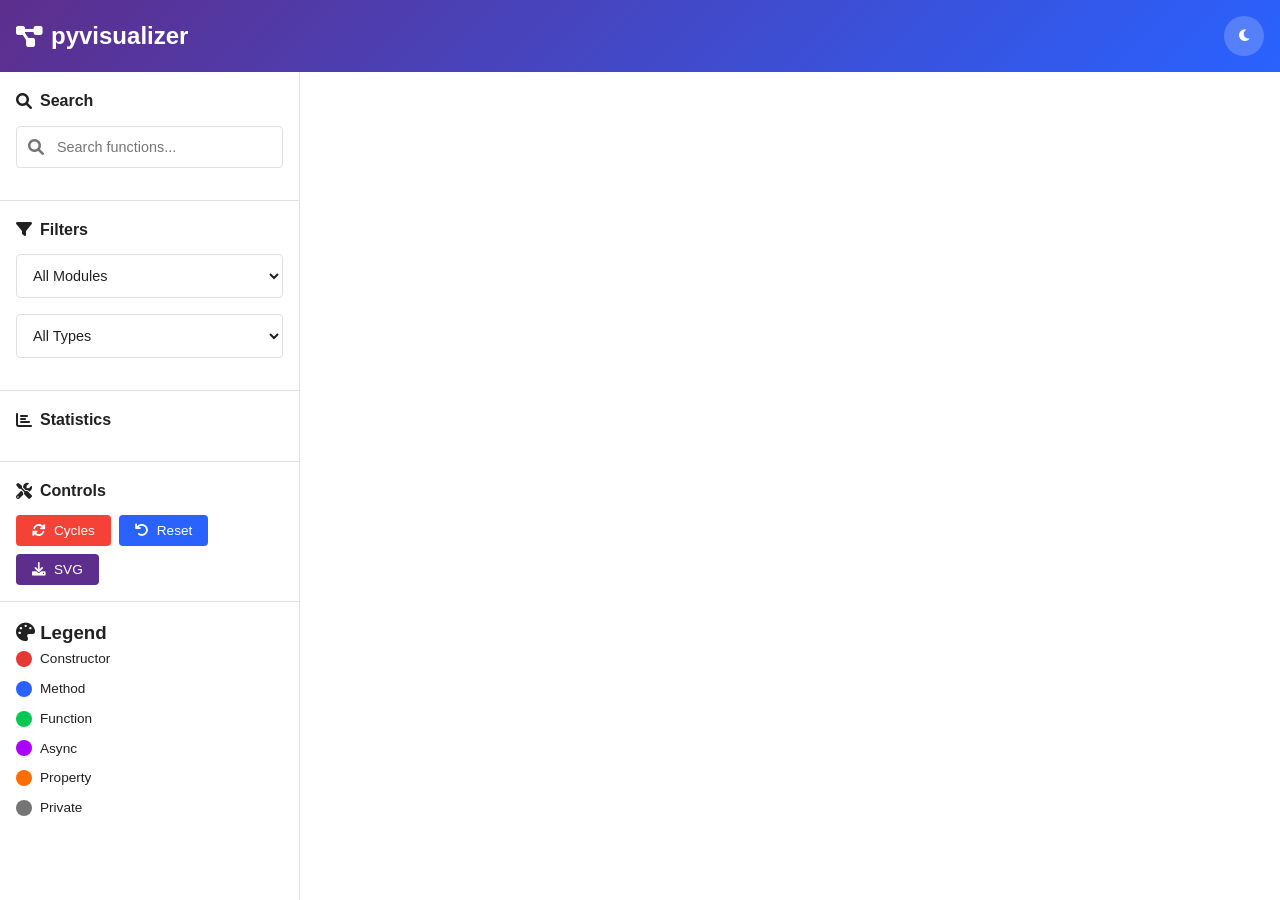
<file: docs/demo.html>
<!DOCTYPE html>
<html lang="en">
<head>
    <meta charset="UTF-8">
    <meta name="viewport" content="width=device-width, initial-scale=1.0">
    <title>pyvisualizer - Code Visualization</title>
    <script src="https://d3js.org/d3.v7.min.js"></script>
    <link rel="stylesheet" href="https://cdnjs.cloudflare.com/ajax/libs/font-awesome/6.0.0/css/all.min.css">
    <style>
        :root {
            --primary-color: #5D2E8C;
            --secondary-color: #2962FF;
            --accent-color: #00C853;
            --danger-color: #F44336;
            --warning-color: #FF9800;
            --text-color: #212121;
            --text-secondary: #757575;
            --background-color: #f8f9fa;
            --card-bg-color: #ffffff;
            --border-color: #e0e0e0;
            --shadow-color: rgba(0,0,0,0.1);
            --node-constructor: #E53935;
            --node-method: #2962FF;
            --node-function: #00C853;
            --node-property: #FF6D00;
            --node-async: #AA00FF;
            --node-private: #757575;
            --link-normal: #616161;
            --link-cycle: #F44336;
        }
        body.dark-mode {
            --primary-color: #9C64FE;
            --secondary-color: #448AFF;
            --accent-color: #4CD964;
            --text-color: #EEEEEE;
            --text-secondary: #BDBDBD;
            --background-color: #121212;
            --card-bg-color: #1E1E1E;
            --border-color: #333333;
            --shadow-color: rgba(0,0,0,0.5);
        }
        * { box-sizing: border-box; margin: 0; padding: 0; }
        body {
            font-family: 'Segoe UI', Tahoma, Geneva, Verdana, sans-serif;
            line-height: 1.6;
            color: var(--text-color);
            background-color: var(--background-color);
            display: flex;
            flex-direction: column;
            min-height: 100vh;
            transition: background-color 0.3s ease;
        }
        header {
            background: linear-gradient(135deg, var(--primary-color), var(--secondary-color));
            color: white;
            padding: 1rem;
            display: flex;
            justify-content: space-between;
            align-items: center;
            box-shadow: 0 2px 5px var(--shadow-color);
        }
        .project-title {
            display: flex;
            align-items: center;
            font-size: 1.5rem;
            font-weight: 600;
        }
        .project-title i { margin-right: 0.5rem; }
        .header-controls { display: flex; gap: 0.75rem; }
        .theme-toggle {
            background: rgba(255, 255, 255, 0.2);
            border: none;
            border-radius: 50%;
            width: 2.5rem;
            height: 2.5rem;
            display: flex;
            align-items: center;
            justify-content: center;
            color: white;
            cursor: pointer;
            transition: background-color 0.3s;
        }
        .theme-toggle:hover { background: rgba(255, 255, 255, 0.3); }
        .layout-container { display: flex; flex: 1; overflow: hidden; }
        .sidebar {
            width: 300px;
            background-color: var(--card-bg-color);
            border-right: 1px solid var(--border-color);
            display: flex;
            flex-direction: column;
            overflow-y: auto;
            transition: transform 0.3s ease;
        }
        .controls-section {
            padding: 1rem;
            border-bottom: 1px solid var(--border-color);
        }
        .controls-section h3 {
            font-size: 1rem;
            margin-bottom: 0.75rem;
            color: var(--text-color);
            display: flex;
            align-items: center;
        }
        .controls-section h3 i { margin-right: 0.5rem; }
        .search-box { position: relative; margin-bottom: 1rem; }
        .search-box input {
            width: 100%;
            padding: 0.75rem 1rem 0.75rem 2.5rem;
            border: 1px solid var(--border-color);
            border-radius: 4px;
            font-size: 0.9rem;
            color: var(--text-color);
            background-color: var(--card-bg-color);
        }
        .search-box i {
            position: absolute;
            left: 0.75rem;
            top: 50%;
            transform: translateY(-50%);
            color: var(--text-secondary);
        }
        select {
            width: 100%;
            padding: 0.75rem;
            border: 1px solid var(--border-color);
            border-radius: 4px;
            font-size: 0.9rem;
            color: var(--text-color);
            background-color: var(--card-bg-color);
            margin-bottom: 1rem;
        }
        .btn-group { display: flex; gap: 0.5rem; flex-wrap: wrap; }
        .btn {
            padding: 0.5rem 1rem;
            border: none;
            border-radius: 4px;
            font-size: 0.85rem;
            cursor: pointer;
            display: flex;
            align-items: center;
            gap: 0.5rem;
            transition: all 0.2s;
        }
        .btn-primary { background-color: var(--primary-color); color: white; }
        .btn-secondary { background-color: var(--secondary-color); color: white; }
        .btn-danger { background-color: var(--danger-color); color: white; }
        .btn:hover { opacity: 0.9; transform: translateY(-1px); }
        .graph-container {
            flex: 1;
            position: relative;
            overflow: hidden;
            background-color: var(--card-bg-color);
        }
        #graph-svg { width: 100%; height: 100%; }
        .node { cursor: pointer; }
        .node circle { stroke-width: 2px; stroke: white; }
        .node text { font-size: 10px; pointer-events: none; }
        .link { fill: none; stroke-opacity: 0.6; }
        .link.cycle { stroke: var(--link-cycle); stroke-dasharray: 5, 5; }
        .node.highlighted circle { stroke: #FFD700; stroke-width: 4px; }
        .node.faded { opacity: 0.2; }
        .link.faded { opacity: 0.1; }
        .stats-grid {
            display: grid;
            grid-template-columns: repeat(2, 1fr);
            gap: 0.5rem;
        }
        .stat-item {
            background-color: var(--background-color);
            padding: 0.75rem;
            border-radius: 4px;
            text-align: center;
        }
        .stat-value { font-size: 1.5rem; font-weight: bold; color: var(--primary-color); }
        .stat-label { font-size: 0.75rem; color: var(--text-secondary); }
        .legend { padding: 1rem; }
        .legend-item {
            display: flex;
            align-items: center;
            margin-bottom: 0.5rem;
            font-size: 0.85rem;
        }
        .legend-color {
            width: 16px;
            height: 16px;
            border-radius: 50%;
            margin-right: 0.5rem;
        }
        .tooltip {
            position: absolute;
            background-color: var(--card-bg-color);
            border: 1px solid var(--border-color);
            border-radius: 4px;
            padding: 0.75rem;
            font-size: 0.85rem;
            box-shadow: 0 2px 10px var(--shadow-color);
            pointer-events: none;
            z-index: 1000;
            max-width: 300px;
        }
        .tooltip h4 { margin-bottom: 0.5rem; color: var(--primary-color); }
        .tooltip p { margin: 0.25rem 0; color: var(--text-secondary); }
    </style>
    <link rel="icon" type="image/svg+xml" href="favicon.svg">
    <link rel="apple-touch-icon" href="images/og-image.png">
    <!-- Open Graph / Twitter -->
    <meta property="og:type" content="article">
    <meta property="og:site_name" content="py-code-visualizer">
    <meta property="og:url" content="https://haider1998.github.io/pyvisualizer/demo.html">
    <meta property="og:title" content="pyvisualizer - Code Visualization">
    <meta property="og:description" content="">
    <meta property="og:image" content="https://haider1998.github.io/pyvisualizer/images/og-image.png">
    <meta property="og:image:width" content="1200">
    <meta property="og:image:height" content="630">
    <meta property="og:image:alt" content="py-code-visualizer — 97% fewer tokens, zero guessed edges.">
    <meta name="twitter:card" content="summary_large_image">
    <meta name="twitter:title" content="pyvisualizer - Code Visualization">
    <meta name="twitter:description" content="">
    <meta name="twitter:image" content="https://haider1998.github.io/pyvisualizer/images/og-image.png">
</head>
<body>
    <header>
        <div class="project-title">
            <i class="fas fa-project-diagram"></i>
            <span>pyvisualizer</span>
        </div>
        <div class="header-controls">
            <button class="theme-toggle" id="themeToggle" title="Toggle theme">
                <i class="fas fa-moon"></i>
            </button>
        </div>
    </header>
    <div class="layout-container">
        <aside class="sidebar">
            <div class="controls-section">
                <h3><i class="fas fa-search"></i> Search</h3>
                <div class="search-box">
                    <i class="fas fa-search"></i>
                    <input type="text" id="searchInput" placeholder="Search functions...">
                </div>
            </div>
            <div class="controls-section">
                <h3><i class="fas fa-filter"></i> Filters</h3>
                <select id="moduleFilter">
                    <option value="">All Modules</option>
                </select>
                <select id="typeFilter">
                    <option value="">All Types</option>
                    <option value="constructor">Constructors</option>
                    <option value="method">Methods</option>
                    <option value="function">Functions</option>
                    <option value="async">Async</option>
                    <option value="property">Properties</option>
                    <option value="private">Private</option>
                </select>
            </div>
            <div class="controls-section">
                <h3><i class="fas fa-chart-bar"></i> Statistics</h3>
                <div class="stats-grid" id="statsGrid"></div>
            </div>
            <div class="controls-section">
                <h3><i class="fas fa-tools"></i> Controls</h3>
                <div class="btn-group">
                    <button class="btn btn-danger" id="highlightCycles">
                        <i class="fas fa-sync-alt"></i> Cycles
                    </button>
                    <button class="btn btn-secondary" id="resetFilters">
                        <i class="fas fa-undo"></i> Reset
                    </button>
                    <button class="btn btn-primary" id="exportSvg">
                        <i class="fas fa-download"></i> SVG
                    </button>
                </div>
            </div>
            <div class="legend">
                <h3><i class="fas fa-palette"></i> Legend</h3>
                <div class="legend-item">
                    <span class="legend-color" style="background-color: var(--node-constructor);"></span>
                    Constructor
                </div>
                <div class="legend-item">
                    <span class="legend-color" style="background-color: var(--node-method);"></span>
                    Method
                </div>
                <div class="legend-item">
                    <span class="legend-color" style="background-color: var(--node-function);"></span>
                    Function
                </div>
                <div class="legend-item">
                    <span class="legend-color" style="background-color: var(--node-async);"></span>
                    Async
                </div>
                <div class="legend-item">
                    <span class="legend-color" style="background-color: var(--node-property);"></span>
                    Property
                </div>
                <div class="legend-item">
                    <span class="legend-color" style="background-color: var(--node-private);"></span>
                    Private
                </div>
            </div>
        </aside>
        <div class="graph-container" id="graphContainer">
            <svg id="graph-svg"></svg>
        </div>
    </div>
    <div class="tooltip" id="tooltip" style="display: none;"></div>
    
    <script>
        const graphData = {"nodes": [{"id": "core.graph.FunctionCallVisitor.__init__", "name": "__init__", "module": "core.graph", "class": "core.graph.FunctionCallVisitor", "type": "constructor", "is_async": false, "lineno": 22, "path": "/Users/smhrizvi/AntiGravityProjects/pyvisualizer/pyvisualizer/core/graph.py"}, {"id": "core.graph.FunctionCallVisitor.visit_ClassDef", "name": "visit_ClassDef", "module": "core.graph", "class": "core.graph.FunctionCallVisitor", "type": "method", "is_async": false, "lineno": 48, "path": "/Users/smhrizvi/AntiGravityProjects/pyvisualizer/pyvisualizer/core/graph.py"}, {"id": "core.graph.FunctionCallVisitor.visit_FunctionDef", "name": "visit_FunctionDef", "module": "core.graph", "class": "core.graph.FunctionCallVisitor", "type": "method", "is_async": false, "lineno": 70, "path": "/Users/smhrizvi/AntiGravityProjects/pyvisualizer/pyvisualizer/core/graph.py"}, {"id": "core.graph.FunctionCallVisitor.visit_AsyncFunctionDef", "name": "visit_AsyncFunctionDef", "module": "core.graph", "class": "core.graph.FunctionCallVisitor", "type": "method", "is_async": false, "lineno": 74, "path": "/Users/smhrizvi/AntiGravityProjects/pyvisualizer/pyvisualizer/core/graph.py"}, {"id": "core.graph.FunctionCallVisitor._visit_function_common", "name": "_visit_function_common", "module": "core.graph", "class": "core.graph.FunctionCallVisitor", "type": "private", "is_async": false, "lineno": 78, "path": "/Users/smhrizvi/AntiGravityProjects/pyvisualizer/pyvisualizer/core/graph.py"}, {"id": "core.graph.FunctionCallVisitor.visit_Assign", "name": "visit_Assign", "module": "core.graph", "class": "core.graph.FunctionCallVisitor", "type": "method", "is_async": false, "lineno": 101, "path": "/Users/smhrizvi/AntiGravityProjects/pyvisualizer/pyvisualizer/core/graph.py"}, {"id": "core.graph.FunctionCallVisitor.visit_AnnAssign", "name": "visit_AnnAssign", "module": "core.graph", "class": "core.graph.FunctionCallVisitor", "type": "method", "is_async": false, "lineno": 134, "path": "/Users/smhrizvi/AntiGravityProjects/pyvisualizer/pyvisualizer/core/graph.py"}, {"id": "core.graph.FunctionCallVisitor.visit_With", "name": "visit_With", "module": "core.graph", "class": "core.graph.FunctionCallVisitor", "type": "method", "is_async": false, "lineno": 153, "path": "/Users/smhrizvi/AntiGravityProjects/pyvisualizer/pyvisualizer/core/graph.py"}, {"id": "core.graph.FunctionCallVisitor.visit_Call", "name": "visit_Call", "module": "core.graph", "class": "core.graph.FunctionCallVisitor", "type": "method", "is_async": false, "lineno": 170, "path": "/Users/smhrizvi/AntiGravityProjects/pyvisualizer/pyvisualizer/core/graph.py"}, {"id": "core.graph.FunctionCallVisitor._resolve_call", "name": "_resolve_call", "module": "core.graph", "class": "core.graph.FunctionCallVisitor", "type": "private", "is_async": false, "lineno": 190, "path": "/Users/smhrizvi/AntiGravityProjects/pyvisualizer/pyvisualizer/core/graph.py"}, {"id": "core.graph.FunctionCallVisitor._resolve_class_name", "name": "_resolve_class_name", "module": "core.graph", "class": "core.graph.FunctionCallVisitor", "type": "private", "is_async": false, "lineno": 341, "path": "/Users/smhrizvi/AntiGravityProjects/pyvisualizer/pyvisualizer/core/graph.py"}, {"id": "core.graph.FunctionCallVisitor._extract_call_target", "name": "_extract_call_target", "module": "core.graph", "class": "core.graph.FunctionCallVisitor", "type": "private", "is_async": false, "lineno": 378, "path": "/Users/smhrizvi/AntiGravityProjects/pyvisualizer/pyvisualizer/core/graph.py"}, {"id": "core.graph.FunctionCallVisitor._extract_attribute_chain", "name": "_extract_attribute_chain", "module": "core.graph", "class": "core.graph.FunctionCallVisitor", "type": "private", "is_async": false, "lineno": 403, "path": "/Users/smhrizvi/AntiGravityProjects/pyvisualizer/pyvisualizer/core/graph.py"}, {"id": "core.graph.FunctionCallVisitor._process_annotation", "name": "_process_annotation", "module": "core.graph", "class": "core.graph.FunctionCallVisitor", "type": "private", "is_async": false, "lineno": 420, "path": "/Users/smhrizvi/AntiGravityProjects/pyvisualizer/pyvisualizer/core/graph.py"}, {"id": "core.graph.FunctionCallVisitor.record_call", "name": "record_call", "module": "core.graph", "class": "core.graph.FunctionCallVisitor", "type": "method", "is_async": false, "lineno": 439, "path": "/Users/smhrizvi/AntiGravityProjects/pyvisualizer/pyvisualizer/core/graph.py"}, {"id": "core.graph.build_call_graph", "name": "build_call_graph", "module": "core.graph", "class": null, "type": "function", "is_async": false, "lineno": 448, "path": "/Users/smhrizvi/AntiGravityProjects/pyvisualizer/pyvisualizer/core/graph.py"}, {"id": "core.graph.__init__", "name": "__init__", "module": "core.graph", "class": null, "type": "constructor", "is_async": false, "lineno": 22, "path": "/Users/smhrizvi/AntiGravityProjects/pyvisualizer/pyvisualizer/core/graph.py"}, {"id": "core.graph.visit_ClassDef", "name": "visit_ClassDef", "module": "core.graph", "class": null, "type": "function", "is_async": false, "lineno": 48, "path": "/Users/smhrizvi/AntiGravityProjects/pyvisualizer/pyvisualizer/core/graph.py"}, {"id": "core.graph.visit_FunctionDef", "name": "visit_FunctionDef", "module": "core.graph", "class": null, "type": "function", "is_async": false, "lineno": 70, "path": "/Users/smhrizvi/AntiGravityProjects/pyvisualizer/pyvisualizer/core/graph.py"}, {"id": "core.graph.visit_AsyncFunctionDef", "name": "visit_AsyncFunctionDef", "module": "core.graph", "class": null, "type": "function", "is_async": false, "lineno": 74, "path": "/Users/smhrizvi/AntiGravityProjects/pyvisualizer/pyvisualizer/core/graph.py"}, {"id": "core.graph._visit_function_common", "name": "_visit_function_common", "module": "core.graph", "class": null, "type": "private", "is_async": false, "lineno": 78, "path": "/Users/smhrizvi/AntiGravityProjects/pyvisualizer/pyvisualizer/core/graph.py"}, {"id": "core.graph.visit_Assign", "name": "visit_Assign", "module": "core.graph", "class": null, "type": "function", "is_async": false, "lineno": 101, "path": "/Users/smhrizvi/AntiGravityProjects/pyvisualizer/pyvisualizer/core/graph.py"}, {"id": "core.graph.visit_AnnAssign", "name": "visit_AnnAssign", "module": "core.graph", "class": null, "type": "function", "is_async": false, "lineno": 134, "path": "/Users/smhrizvi/AntiGravityProjects/pyvisualizer/pyvisualizer/core/graph.py"}, {"id": "core.graph.visit_With", "name": "visit_With", "module": "core.graph", "class": null, "type": "function", "is_async": false, "lineno": 153, "path": "/Users/smhrizvi/AntiGravityProjects/pyvisualizer/pyvisualizer/core/graph.py"}, {"id": "core.graph.visit_Call", "name": "visit_Call", "module": "core.graph", "class": null, "type": "function", "is_async": false, "lineno": 170, "path": "/Users/smhrizvi/AntiGravityProjects/pyvisualizer/pyvisualizer/core/graph.py"}, {"id": "core.graph._resolve_call", "name": "_resolve_call", "module": "core.graph", "class": null, "type": "private", "is_async": false, "lineno": 190, "path": "/Users/smhrizvi/AntiGravityProjects/pyvisualizer/pyvisualizer/core/graph.py"}, {"id": "core.graph._resolve_class_name", "name": "_resolve_class_name", "module": "core.graph", "class": null, "type": "private", "is_async": false, "lineno": 341, "path": "/Users/smhrizvi/AntiGravityProjects/pyvisualizer/pyvisualizer/core/graph.py"}, {"id": "core.graph._extract_call_target", "name": "_extract_call_target", "module": "core.graph", "class": null, "type": "private", "is_async": false, "lineno": 378, "path": "/Users/smhrizvi/AntiGravityProjects/pyvisualizer/pyvisualizer/core/graph.py"}, {"id": "core.graph._extract_attribute_chain", "name": "_extract_attribute_chain", "module": "core.graph", "class": null, "type": "private", "is_async": false, "lineno": 403, "path": "/Users/smhrizvi/AntiGravityProjects/pyvisualizer/pyvisualizer/core/graph.py"}, {"id": "core.graph._process_annotation", "name": "_process_annotation", "module": "core.graph", "class": null, "type": "private", "is_async": false, "lineno": 420, "path": "/Users/smhrizvi/AntiGravityProjects/pyvisualizer/pyvisualizer/core/graph.py"}, {"id": "core.graph.record_call", "name": "record_call", "module": "core.graph", "class": null, "type": "function", "is_async": false, "lineno": 439, "path": "/Users/smhrizvi/AntiGravityProjects/pyvisualizer/pyvisualizer/core/graph.py"}, {"id": "cli.main", "name": "main", "module": "cli", "class": null, "type": "function", "is_async": false, "lineno": 22, "path": "/Users/smhrizvi/AntiGravityProjects/pyvisualizer/pyvisualizer/cli.py"}, {"id": "core.analyzer.ImportCollector.__init__", "name": "__init__", "module": "core.analyzer", "class": "core.analyzer.ImportCollector", "type": "constructor", "is_async": false, "lineno": 26, "path": "/Users/smhrizvi/AntiGravityProjects/pyvisualizer/pyvisualizer/core/analyzer.py"}, {"id": "core.analyzer.ImportCollector.visit_Import", "name": "visit_Import", "module": "core.analyzer", "class": "core.analyzer.ImportCollector", "type": "method", "is_async": false, "lineno": 39, "path": "/Users/smhrizvi/AntiGravityProjects/pyvisualizer/pyvisualizer/core/analyzer.py"}, {"id": "core.analyzer.ImportCollector.visit_ImportFrom", "name": "visit_ImportFrom", "module": "core.analyzer", "class": "core.analyzer.ImportCollector", "type": "method", "is_async": false, "lineno": 61, "path": "/Users/smhrizvi/AntiGravityProjects/pyvisualizer/pyvisualizer/core/analyzer.py"}, {"id": "core.analyzer.ImportCollector._resolve_relative_import", "name": "_resolve_relative_import", "module": "core.analyzer", "class": "core.analyzer.ImportCollector", "type": "private", "is_async": false, "lineno": 92, "path": "/Users/smhrizvi/AntiGravityProjects/pyvisualizer/pyvisualizer/core/analyzer.py"}, {"id": "core.analyzer.ModuleAnalyzer.__init__", "name": "__init__", "module": "core.analyzer", "class": "core.analyzer.ModuleAnalyzer", "type": "constructor", "is_async": false, "lineno": 119, "path": "/Users/smhrizvi/AntiGravityProjects/pyvisualizer/pyvisualizer/core/analyzer.py"}, {"id": "core.analyzer.ModuleAnalyzer._collect_definitions", "name": "_collect_definitions", "module": "core.analyzer", "class": "core.analyzer.ModuleAnalyzer", "type": "private", "is_async": false, "lineno": 143, "path": "/Users/smhrizvi/AntiGravityProjects/pyvisualizer/pyvisualizer/core/analyzer.py"}, {"id": "core.analyzer.ModuleAnalyzer._extract_attribute_chain", "name": "_extract_attribute_chain", "module": "core.analyzer", "class": "core.analyzer.ModuleAnalyzer", "type": "private", "is_async": false, "lineno": 243, "path": "/Users/smhrizvi/AntiGravityProjects/pyvisualizer/pyvisualizer/core/analyzer.py"}, {"id": "core.analyzer.ModuleAnalyzer._process_decorator", "name": "_process_decorator", "module": "core.analyzer", "class": "core.analyzer.ModuleAnalyzer", "type": "private", "is_async": false, "lineno": 260, "path": "/Users/smhrizvi/AntiGravityProjects/pyvisualizer/pyvisualizer/core/analyzer.py"}, {"id": "core.analyzer.ModuleAnalyzer._extract_call_args", "name": "_extract_call_args", "module": "core.analyzer", "class": "core.analyzer.ModuleAnalyzer", "type": "private", "is_async": false, "lineno": 281, "path": "/Users/smhrizvi/AntiGravityProjects/pyvisualizer/pyvisualizer/core/analyzer.py"}, {"id": "core.analyzer.ModuleAnalyzer._extract_arg_value", "name": "_extract_arg_value", "module": "core.analyzer", "class": "core.analyzer.ModuleAnalyzer", "type": "private", "is_async": false, "lineno": 299, "path": "/Users/smhrizvi/AntiGravityProjects/pyvisualizer/pyvisualizer/core/analyzer.py"}, {"id": "core.analyzer.ModuleAnalyzer._process_annotation", "name": "_process_annotation", "module": "core.analyzer", "class": "core.analyzer.ModuleAnalyzer", "type": "private", "is_async": false, "lineno": 311, "path": "/Users/smhrizvi/AntiGravityProjects/pyvisualizer/pyvisualizer/core/analyzer.py"}, {"id": "core.analyzer.__init__", "name": "__init__", "module": "core.analyzer", "class": null, "type": "constructor", "is_async": false, "lineno": 119, "path": "/Users/smhrizvi/AntiGravityProjects/pyvisualizer/pyvisualizer/core/analyzer.py"}, {"id": "core.analyzer.visit_Import", "name": "visit_Import", "module": "core.analyzer", "class": null, "type": "function", "is_async": false, "lineno": 39, "path": "/Users/smhrizvi/AntiGravityProjects/pyvisualizer/pyvisualizer/core/analyzer.py"}, {"id": "core.analyzer.visit_ImportFrom", "name": "visit_ImportFrom", "module": "core.analyzer", "class": null, "type": "function", "is_async": false, "lineno": 61, "path": "/Users/smhrizvi/AntiGravityProjects/pyvisualizer/pyvisualizer/core/analyzer.py"}, {"id": "core.analyzer._resolve_relative_import", "name": "_resolve_relative_import", "module": "core.analyzer", "class": null, "type": "private", "is_async": false, "lineno": 92, "path": "/Users/smhrizvi/AntiGravityProjects/pyvisualizer/pyvisualizer/core/analyzer.py"}, {"id": "core.analyzer._collect_definitions", "name": "_collect_definitions", "module": "core.analyzer", "class": null, "type": "private", "is_async": false, "lineno": 143, "path": "/Users/smhrizvi/AntiGravityProjects/pyvisualizer/pyvisualizer/core/analyzer.py"}, {"id": "core.analyzer._extract_attribute_chain", "name": "_extract_attribute_chain", "module": "core.analyzer", "class": null, "type": "private", "is_async": false, "lineno": 243, "path": "/Users/smhrizvi/AntiGravityProjects/pyvisualizer/pyvisualizer/core/analyzer.py"}, {"id": "core.analyzer._process_decorator", "name": "_process_decorator", "module": "core.analyzer", "class": null, "type": "private", "is_async": false, "lineno": 260, "path": "/Users/smhrizvi/AntiGravityProjects/pyvisualizer/pyvisualizer/core/analyzer.py"}, {"id": "core.analyzer._extract_call_args", "name": "_extract_call_args", "module": "core.analyzer", "class": null, "type": "private", "is_async": false, "lineno": 281, "path": "/Users/smhrizvi/AntiGravityProjects/pyvisualizer/pyvisualizer/core/analyzer.py"}, {"id": "core.analyzer._extract_arg_value", "name": "_extract_arg_value", "module": "core.analyzer", "class": null, "type": "private", "is_async": false, "lineno": 299, "path": "/Users/smhrizvi/AntiGravityProjects/pyvisualizer/pyvisualizer/core/analyzer.py"}, {"id": "core.analyzer._process_annotation", "name": "_process_annotation", "module": "core.analyzer", "class": null, "type": "private", "is_async": false, "lineno": 311, "path": "/Users/smhrizvi/AntiGravityProjects/pyvisualizer/pyvisualizer/core/analyzer.py"}, {"id": "visualizers.mermaid.generate_styled_mermaid", "name": "generate_styled_mermaid", "module": "visualizers.mermaid", "class": null, "type": "function", "is_async": false, "lineno": 29, "path": "/Users/smhrizvi/AntiGravityProjects/pyvisualizer/pyvisualizer/visualizers/mermaid.py"}, {"id": "visualizers.mermaid._categorize_methods", "name": "_categorize_methods", "module": "visualizers.mermaid", "class": null, "type": "private", "is_async": false, "lineno": 207, "path": "/Users/smhrizvi/AntiGravityProjects/pyvisualizer/pyvisualizer/visualizers/mermaid.py"}, {"id": "visualizers.mermaid.create_interactive_html", "name": "create_interactive_html", "module": "visualizers.mermaid", "class": null, "type": "function", "is_async": false, "lineno": 238, "path": "/Users/smhrizvi/AntiGravityProjects/pyvisualizer/pyvisualizer/visualizers/mermaid.py"}, {"id": "visualizers.mermaid.export_diagram", "name": "export_diagram", "module": "visualizers.mermaid", "class": null, "type": "function", "is_async": false, "lineno": 534, "path": "/Users/smhrizvi/AntiGravityProjects/pyvisualizer/pyvisualizer/visualizers/mermaid.py"}, {"id": "core.resolver.resolve_function_call", "name": "resolve_function_call", "module": "core.resolver", "class": null, "type": "function", "is_async": false, "lineno": 15, "path": "/Users/smhrizvi/AntiGravityProjects/pyvisualizer/pyvisualizer/core/resolver.py"}, {"id": "core.resolver.filter_by_modules", "name": "filter_by_modules", "module": "core.resolver", "class": null, "type": "function", "is_async": false, "lineno": 78, "path": "/Users/smhrizvi/AntiGravityProjects/pyvisualizer/pyvisualizer/core/resolver.py"}, {"id": "core.resolver.filter_by_depth", "name": "filter_by_depth", "module": "core.resolver", "class": null, "type": "function", "is_async": false, "lineno": 88, "path": "/Users/smhrizvi/AntiGravityProjects/pyvisualizer/pyvisualizer/core/resolver.py"}, {"id": "utils.file_discovery.parse_python_file", "name": "parse_python_file", "module": "utils.file_discovery", "class": null, "type": "function", "is_async": false, "lineno": 23, "path": "/Users/smhrizvi/AntiGravityProjects/pyvisualizer/pyvisualizer/utils/file_discovery.py"}, {"id": "utils.file_discovery.find_project_python_files", "name": "find_project_python_files", "module": "utils.file_discovery", "class": null, "type": "function", "is_async": false, "lineno": 39, "path": "/Users/smhrizvi/AntiGravityProjects/pyvisualizer/pyvisualizer/utils/file_discovery.py"}, {"id": "utils.file_discovery.get_module_name", "name": "get_module_name", "module": "utils.file_discovery", "class": null, "type": "function", "is_async": false, "lineno": 78, "path": "/Users/smhrizvi/AntiGravityProjects/pyvisualizer/pyvisualizer/utils/file_discovery.py"}, {"id": "utils.file_discovery.analyze_project", "name": "analyze_project", "module": "utils.file_discovery", "class": null, "type": "function", "is_async": false, "lineno": 133, "path": "/Users/smhrizvi/AntiGravityProjects/pyvisualizer/pyvisualizer/utils/file_discovery.py"}, {"id": "visualizers.d3.generate_d3_visualization", "name": "generate_d3_visualization", "module": "visualizers.d3", "class": null, "type": "function", "is_async": false, "lineno": 18, "path": "/Users/smhrizvi/AntiGravityProjects/pyvisualizer/pyvisualizer/visualizers/d3.py"}, {"id": "visualizers.d3._prepare_graph_data", "name": "_prepare_graph_data", "module": "visualizers.d3", "class": null, "type": "private", "is_async": false, "lineno": 44, "path": "/Users/smhrizvi/AntiGravityProjects/pyvisualizer/pyvisualizer/visualizers/d3.py"}, {"id": "visualizers.d3.create_d3_html_template", "name": "create_d3_html_template", "module": "visualizers.d3", "class": null, "type": "function", "is_async": false, "lineno": 120, "path": "/Users/smhrizvi/AntiGravityProjects/pyvisualizer/pyvisualizer/visualizers/d3.py"}], "links": [{"source": "core.graph.FunctionCallVisitor.visit_FunctionDef", "target": "core.graph.FunctionCallVisitor._visit_function_common", "is_cycle": false, "lineno": 72}, {"source": "core.graph.FunctionCallVisitor.visit_AsyncFunctionDef", "target": "core.graph.FunctionCallVisitor._visit_function_common", "is_cycle": false, "lineno": 76}, {"source": "core.graph.FunctionCallVisitor.visit_Assign", "target": "core.graph.FunctionCallVisitor._extract_call_target", "is_cycle": false, "lineno": 126}, {"source": "core.graph.FunctionCallVisitor.visit_AnnAssign", "target": "core.graph.FunctionCallVisitor._process_annotation", "is_cycle": false, "lineno": 141}, {"source": "core.graph.FunctionCallVisitor.visit_AnnAssign", "target": "core.graph.FunctionCallVisitor._extract_call_target", "is_cycle": false, "lineno": 147}, {"source": "core.graph.FunctionCallVisitor.visit_With", "target": "core.graph.FunctionCallVisitor._extract_call_target", "is_cycle": false, "lineno": 158}, {"source": "core.graph.FunctionCallVisitor.visit_Call", "target": "core.graph.FunctionCallVisitor._resolve_call", "is_cycle": false, "lineno": 178}, {"source": "core.graph.FunctionCallVisitor.visit_Call", "target": "core.graph.FunctionCallVisitor.record_call", "is_cycle": false, "lineno": 181}, {"source": "core.graph.FunctionCallVisitor._resolve_call", "target": "core.graph.FunctionCallVisitor._resolve_class_name", "is_cycle": false, "lineno": 286}, {"source": "core.graph.FunctionCallVisitor._resolve_call", "target": "core.graph.FunctionCallVisitor._extract_attribute_chain", "is_cycle": false, "lineno": 323}, {"source": "core.graph.FunctionCallVisitor._extract_call_target", "target": "core.graph.FunctionCallVisitor._extract_attribute_chain", "is_cycle": false, "lineno": 398}, {"source": "core.graph.FunctionCallVisitor._extract_attribute_chain", "target": "core.graph.FunctionCallVisitor._extract_attribute_chain", "is_cycle": true, "lineno": 414}, {"source": "core.graph.FunctionCallVisitor._process_annotation", "target": "core.graph.FunctionCallVisitor._extract_attribute_chain", "is_cycle": false, "lineno": 435}, {"source": "core.graph.build_call_graph", "target": "core.resolver.resolve_function_call", "is_cycle": false, "lineno": 493}, {"source": "cli.main", "target": "utils.file_discovery.find_project_python_files", "is_cycle": false, "lineno": 123}, {"source": "cli.main", "target": "utils.file_discovery.analyze_project", "is_cycle": false, "lineno": 133}, {"source": "cli.main", "target": "core.graph.build_call_graph", "is_cycle": false, "lineno": 137}, {"source": "cli.main", "target": "core.resolver.filter_by_modules", "is_cycle": false, "lineno": 143}, {"source": "cli.main", "target": "core.resolver.filter_by_depth", "is_cycle": false, "lineno": 158}, {"source": "cli.main", "target": "visualizers.d3.generate_d3_visualization", "is_cycle": false, "lineno": 281}, {"source": "cli.main", "target": "visualizers.mermaid.generate_styled_mermaid", "is_cycle": false, "lineno": 193}, {"source": "cli.main", "target": "visualizers.mermaid.create_interactive_html", "is_cycle": false, "lineno": 201}, {"source": "core.analyzer.ImportCollector.visit_ImportFrom", "target": "core.analyzer.ImportCollector._resolve_relative_import", "is_cycle": false, "lineno": 66}, {"source": "core.analyzer.ModuleAnalyzer.__init__", "target": "core.analyzer.ModuleAnalyzer._collect_definitions", "is_cycle": false, "lineno": 141}, {"source": "core.analyzer.ModuleAnalyzer._collect_definitions", "target": "core.analyzer.ModuleAnalyzer._extract_attribute_chain", "is_cycle": false, "lineno": 161}, {"source": "core.analyzer.ModuleAnalyzer._collect_definitions", "target": "core.analyzer.ModuleAnalyzer._process_decorator", "is_cycle": false, "lineno": 238}, {"source": "core.analyzer.ModuleAnalyzer._collect_definitions", "target": "core.analyzer.ModuleAnalyzer._process_annotation", "is_cycle": false, "lineno": 239}, {"source": "core.analyzer.ModuleAnalyzer._extract_attribute_chain", "target": "core.analyzer.ModuleAnalyzer._extract_attribute_chain", "is_cycle": true, "lineno": 254}, {"source": "core.analyzer.ModuleAnalyzer._process_decorator", "target": "core.analyzer.ModuleAnalyzer._extract_call_args", "is_cycle": false, "lineno": 272}, {"source": "core.analyzer.ModuleAnalyzer._process_decorator", "target": "core.analyzer.ModuleAnalyzer._extract_attribute_chain", "is_cycle": false, "lineno": 275}, {"source": "core.analyzer.ModuleAnalyzer._extract_call_args", "target": "core.analyzer.ModuleAnalyzer._extract_arg_value", "is_cycle": false, "lineno": 294}, {"source": "core.analyzer.ModuleAnalyzer._extract_arg_value", "target": "core.analyzer.ModuleAnalyzer._extract_attribute_chain", "is_cycle": false, "lineno": 306}, {"source": "core.analyzer.ModuleAnalyzer._process_annotation", "target": "core.analyzer.ModuleAnalyzer._extract_attribute_chain", "is_cycle": false, "lineno": 325}, {"source": "core.analyzer.ModuleAnalyzer._process_annotation", "target": "core.analyzer.ModuleAnalyzer._process_annotation", "is_cycle": true, "lineno": 338}, {"source": "visualizers.mermaid.generate_styled_mermaid", "target": "visualizers.mermaid._categorize_methods", "is_cycle": false, "lineno": 94}, {"source": "visualizers.mermaid.export_diagram", "target": "visualizers.mermaid.create_interactive_html", "is_cycle": false, "lineno": 610}, {"source": "utils.file_discovery.analyze_project", "target": "utils.file_discovery.get_module_name", "is_cycle": false, "lineno": 157}, {"source": "visualizers.d3.generate_d3_visualization", "target": "visualizers.d3._prepare_graph_data", "is_cycle": false, "lineno": 32}, {"source": "visualizers.d3.generate_d3_visualization", "target": "visualizers.d3.create_d3_html_template", "is_cycle": false, "lineno": 35}], "cycles": [["core.graph.FunctionCallVisitor._extract_attribute_chain"], ["core.analyzer.ModuleAnalyzer._extract_attribute_chain"], ["core.analyzer.ModuleAnalyzer._process_annotation"]], "stats": {"total_nodes": 67, "total_edges": 39, "total_modules": 7, "total_classes": 3, "total_cycles": 3}};
        
        // Color mapping
        const nodeColors = {
            constructor: '#E53935',
            method: '#2962FF',
            function: '#00C853',
            async: '#AA00FF',
            property: '#FF6D00',
            private: '#757575',
            static: '#00B0FF'
        };
        
        // Setup SVG
        const container = document.getElementById('graphContainer');
        const svg = d3.select('#graph-svg');
        const width = container.clientWidth;
        const height = container.clientHeight;
        
        svg.attr('width', width).attr('height', height);
        
        // Create zoom behavior
        const zoom = d3.zoom()
            .scaleExtent([0.1, 4])
            .on('zoom', (event) => g.attr('transform', event.transform));
        
        svg.call(zoom);
        
        const g = svg.append('g');
        
        // Create arrow marker for links
        svg.append('defs').append('marker')
            .attr('id', 'arrowhead')
            .attr('viewBox', '-0 -5 10 10')
            .attr('refX', 20)
            .attr('refY', 0)
            .attr('orient', 'auto')
            .attr('markerWidth', 6)
            .attr('markerHeight', 6)
            .append('path')
            .attr('d', 'M 0,-5 L 10,0 L 0,5')
            .attr('fill', '#616161');
        
        // Create simulation
        const simulation = d3.forceSimulation(graphData.nodes)
            .force('link', d3.forceLink(graphData.links).id(d => d.id).distance(100))
            .force('charge', d3.forceManyBody().strength(-300))
            .force('center', d3.forceCenter(width / 2, height / 2))
            .force('collision', d3.forceCollide().radius(30));
        
        // Create links
        const link = g.append('g')
            .selectAll('line')
            .data(graphData.links)
            .join('line')
            .attr('class', d => d.is_cycle ? 'link cycle' : 'link')
            .attr('stroke', d => d.is_cycle ? '#F44336' : '#616161')
            .attr('stroke-width', 1.5)
            .attr('marker-end', 'url(#arrowhead)');
        
        // Create nodes
        const node = g.append('g')
            .selectAll('g')
            .data(graphData.nodes)
            .join('g')
            .attr('class', 'node')
            .call(d3.drag()
                .on('start', dragstarted)
                .on('drag', dragged)
                .on('end', dragended));
        
        node.append('circle')
            .attr('r', 12)
            .attr('fill', d => nodeColors[d.type] || nodeColors.function);
        
        node.append('text')
            .attr('dx', 15)
            .attr('dy', 4)
            .text(d => d.name)
            .attr('fill', 'var(--text-color)');
        
        // Tooltip
        const tooltip = document.getElementById('tooltip');
        
        node.on('mouseover', (event, d) => {
            tooltip.innerHTML = `
                <h4>${d.name}</h4>
                <p><strong>Module:</strong> ${d.module}</p>
                ${d.class ? `<p><strong>Class:</strong> ${d.class.split('.').pop()}</p>` : ''}
                <p><strong>Type:</strong> ${d.type}</p>
                <p><strong>Line:</strong> ${d.lineno}</p>
            `;
            tooltip.style.display = 'block';
            tooltip.style.left = (event.pageX + 10) + 'px';
            tooltip.style.top = (event.pageY - 10) + 'px';
        })
        .on('mouseout', () => tooltip.style.display = 'none');
        
        // Simulation tick
        simulation.on('tick', () => {
            link.attr('x1', d => d.source.x)
                .attr('y1', d => d.source.y)
                .attr('x2', d => d.target.x)
                .attr('y2', d => d.target.y);
            
            node.attr('transform', d => `translate(${d.x},${d.y})`);
        });
        
        // Drag functions
        function dragstarted(event, d) {
            if (!event.active) simulation.alphaTarget(0.3).restart();
            d.fx = d.x;
            d.fy = d.y;
        }
        
        function dragged(event, d) {
            d.fx = event.x;
            d.fy = event.y;
        }
        
        function dragended(event, d) {
            if (!event.active) simulation.alphaTarget(0);
            d.fx = null;
            d.fy = null;
        }
        
        // Populate filters
        const modules = [...new Set(graphData.nodes.map(n => n.module))].sort();
        const moduleFilter = document.getElementById('moduleFilter');
        modules.forEach(m => {
            const option = document.createElement('option');
            option.value = m;
            option.textContent = m;
            moduleFilter.appendChild(option);
        });
        
        // Populate stats
        const statsGrid = document.getElementById('statsGrid');
        const stats = graphData.stats;
        statsGrid.innerHTML = `
            <div class="stat-item">
                <div class="stat-value">${stats.total_nodes}</div>
                <div class="stat-label">Functions</div>
            </div>
            <div class="stat-item">
                <div class="stat-value">${stats.total_edges}</div>
                <div class="stat-label">Calls</div>
            </div>
            <div class="stat-item">
                <div class="stat-value">${stats.total_modules}</div>
                <div class="stat-label">Modules</div>
            </div>
            <div class="stat-item">
                <div class="stat-value">${stats.total_cycles}</div>
                <div class="stat-label">Cycles</div>
            </div>
        `;
        
        // Filter functionality
        function applyFilters() {
            const searchTerm = document.getElementById('searchInput').value.toLowerCase();
            const moduleValue = moduleFilter.value;
            const typeValue = document.getElementById('typeFilter').value;
            
            node.classed('faded', d => {
                const matchSearch = !searchTerm || d.name.toLowerCase().includes(searchTerm) || d.id.toLowerCase().includes(searchTerm);
                const matchModule = !moduleValue || d.module === moduleValue;
                const matchType = !typeValue || d.type === typeValue;
                return !(matchSearch && matchModule && matchType);
            });
            
            link.classed('faded', d => {
                const sourceNode = graphData.nodes.find(n => n.id === d.source.id || n.id === d.source);
                const targetNode = graphData.nodes.find(n => n.id === d.target.id || n.id === d.target);
                const sourceVisible = sourceNode && !node.filter(n => n.id === sourceNode.id).classed('faded');
                const targetVisible = targetNode && !node.filter(n => n.id === targetNode.id).classed('faded');
                return !(sourceVisible && targetVisible);
            });
        }
        
        document.getElementById('searchInput').addEventListener('input', applyFilters);
        moduleFilter.addEventListener('change', applyFilters);
        document.getElementById('typeFilter').addEventListener('change', applyFilters);
        
        document.getElementById('highlightCycles').addEventListener('click', () => {
            const cycleNodes = new Set(graphData.cycles.flat());
            node.classed('faded', d => !cycleNodes.has(d.id));
            node.classed('highlighted', d => cycleNodes.has(d.id));
            link.classed('faded', d => !(cycleNodes.has(d.source.id || d.source) && cycleNodes.has(d.target.id || d.target)));
        });
        
        document.getElementById('resetFilters').addEventListener('click', () => {
            document.getElementById('searchInput').value = '';
            moduleFilter.value = '';
            document.getElementById('typeFilter').value = '';
            node.classed('faded', false).classed('highlighted', false);
            link.classed('faded', false);
        });
        
        document.getElementById('exportSvg').addEventListener('click', () => {
            const svgEl = document.getElementById('graph-svg');
            const svgData = new XMLSerializer().serializeToString(svgEl);
            const blob = new Blob([svgData], {type: 'image/svg+xml;charset=utf-8'});
            const url = URL.createObjectURL(blob);
            const link = document.createElement('a');
            link.href = url;
            link.download = 'pyvisualizer_architecture.svg';
            document.body.appendChild(link);
            link.click();
            document.body.removeChild(link);
            URL.revokeObjectURL(url);
        });
        
        document.getElementById('themeToggle').addEventListener('click', () => {
            document.body.classList.toggle('dark-mode');
            const icon = document.querySelector('#themeToggle i');
            icon.className = document.body.classList.contains('dark-mode') ? 'fas fa-sun' : 'fas fa-moon';
        });
        
        // Handle window resize
        window.addEventListener('resize', () => {
            const w = container.clientWidth;
            const h = container.clientHeight;
            svg.attr('width', w).attr('height', h);
            simulation.force('center', d3.forceCenter(w / 2, h / 2));
            simulation.alpha(0.3).restart();
        });
    </script>
</body>
</html>
</file>
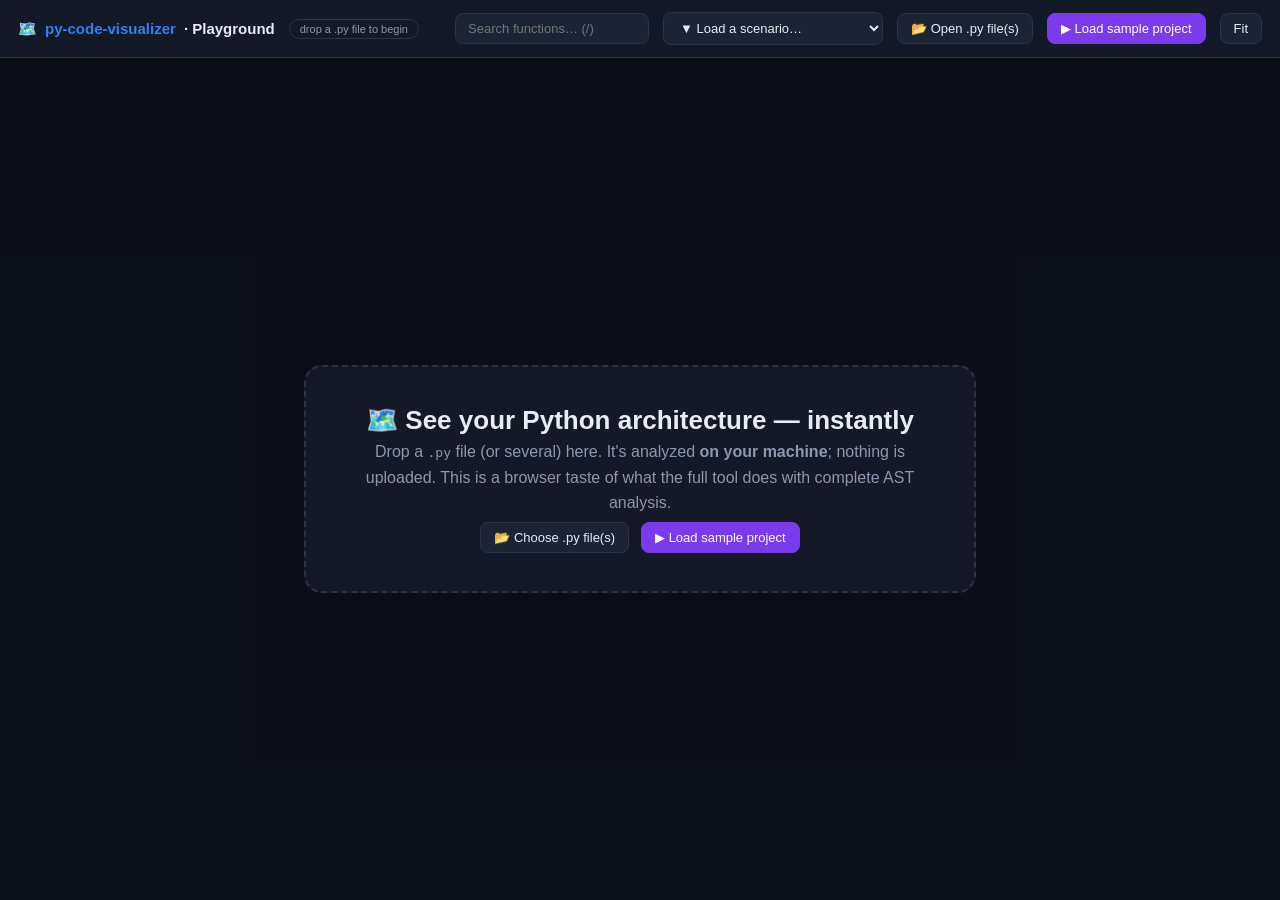
<file: docs/playground.html>
<!DOCTYPE html>
<html lang="en" data-theme="dark">
<head>
<meta charset="UTF-8">
<meta name="viewport" content="width=device-width, initial-scale=1.0">
<title>Playground — py-code-visualizer (analyze Python in your browser)</title>
<meta name="description" content="Drop a Python file and see its call graph rendered live in your browser. Nothing is uploaded — analysis runs entirely on your machine. Powered by py-code-visualizer.">
<link rel="canonical" href="https://haider1998.github.io/pyvisualizer/playground.html">
<style>
:root{
  --bg:#0b0f17; --panel:#131926; --panel2:#1b2434; --border:#2a3446;
  --text:#e6edf3; --muted:#8b98ad; --accent:#7c3aed; --accent2:#2f81f7;
  --edge:#3d4759; --edge-amb:#d29922;
  --k-function:#3fb950; --k-method:#2f81f7; --k-constructor:#f85149;
  --k-async:#a371f7; --k-property:#db61a2;
}
*{box-sizing:border-box}
html,body{margin:0;height:100%;background:var(--bg);color:var(--text);
  font-family:-apple-system,BlinkMacSystemFont,'Segoe UI',Roboto,Helvetica,Arial,sans-serif;overflow:hidden}
#app{display:flex;flex-direction:column;height:100vh}
header{display:flex;align-items:center;gap:14px;padding:12px 18px;background:var(--panel);
  border-bottom:1px solid var(--border);flex-wrap:wrap}
header .brand{font-weight:700;font-size:15px;display:flex;gap:8px;align-items:center}
header .brand a{color:var(--accent2);text-decoration:none}
.badge{font-size:11px;color:var(--muted);border:1px solid var(--border);border-radius:20px;padding:3px 10px}
.spacer{flex:1}
button,label.btn{font:inherit;font-size:13px;color:var(--text);background:var(--panel2);
  border:1px solid var(--border);border-radius:8px;padding:7px 13px;cursor:pointer;transition:.15s}
button:hover,label.btn:hover{border-color:var(--accent2)}
.btn-primary{background:var(--accent);border-color:var(--accent);color:#fff}
input[type=search]{font:inherit;font-size:13px;color:var(--text);background:var(--panel2);
  border:1px solid var(--border);border-radius:8px;padding:7px 12px;outline:none;min-width:170px}
select#preset{font:inherit;font-size:13px;color:var(--text);background:var(--panel2);
  border:1px solid var(--border);border-radius:8px;padding:7px 12px;cursor:pointer;outline:none}
select#preset:hover{border-color:var(--accent2)}
#main{flex:1;position:relative;overflow:hidden}
#graph{width:100%;height:100%;display:block;cursor:grab}
#graph.grabbing{cursor:grabbing}
.node circle{stroke:var(--bg);stroke-width:1.5px;cursor:pointer}
.node text{font-size:10px;fill:var(--text);pointer-events:none;paint-order:stroke;stroke:var(--bg);stroke-width:3px;stroke-linejoin:round}
.link{fill:none;stroke:var(--edge);stroke-width:1.2px;opacity:.55}
.link.amb{stroke:var(--edge-amb);stroke-dasharray:4 3}
.dim{opacity:.08}
.hl circle{stroke:var(--accent2);stroke-width:3px}
#drop{position:absolute;inset:0;display:flex;align-items:center;justify-content:center;flex-direction:column;
  gap:14px;background:rgba(11,15,23,.86);z-index:10;text-align:center;padding:24px}
#drop.hide{display:none}
#drop h1{font-size:26px;margin:0}
#drop p{color:var(--muted);max-width:560px;line-height:1.6;margin:.2rem 0}
#drop .zone{border:2px dashed var(--border);border-radius:18px;padding:38px 54px;transition:.2s;background:var(--panel)}
#drop.dragover .zone{border-color:var(--accent);background:rgba(124,58,237,.08)}
#drop .row{display:flex;gap:12px;flex-wrap:wrap;justify-content:center;margin-top:6px}
.note{position:absolute;bottom:12px;left:12px;font-size:11px;color:var(--muted);background:var(--panel);
  border:1px solid var(--border);border-radius:8px;padding:7px 11px;max-width:340px;line-height:1.5}
#legend{position:absolute;top:12px;right:12px;background:var(--panel);border:1px solid var(--border);
  border-radius:10px;padding:10px 12px;font-size:11px;display:flex;flex-direction:column;gap:5px}
#legend .li{display:flex;align-items:center;gap:7px;color:var(--muted)}
#legend .dot{width:10px;height:10px;border-radius:50%}
#legend .ln{width:16px;border-top:2px solid}
.tip{position:absolute;top:12px;left:12px;font-size:11px;color:var(--muted)}
</style>
    <link rel="icon" type="image/svg+xml" href="favicon.svg">
    <link rel="apple-touch-icon" href="images/og-image.png">
    <!-- Open Graph / Twitter -->
    <meta property="og:type" content="article">
    <meta property="og:site_name" content="py-code-visualizer">
    <meta property="og:url" content="https://haider1998.github.io/pyvisualizer/playground.html">
    <meta property="og:title" content="Playground — py-code-visualizer (analyze Python in your browser)">
    <meta property="og:description" content="Drop a Python file and see its call graph rendered live in your browser. Nothing is uploaded — analysis runs entirely on your machine. Powered by py-code-visualizer.">
    <meta property="og:image" content="https://haider1998.github.io/pyvisualizer/images/og-image.png">
    <meta property="og:image:width" content="1200">
    <meta property="og:image:height" content="630">
    <meta property="og:image:alt" content="py-code-visualizer — 97% fewer tokens, zero guessed edges.">
    <meta name="twitter:card" content="summary_large_image">
    <meta name="twitter:title" content="Playground — py-code-visualizer (analyze Python in your browser)">
    <meta name="twitter:description" content="Drop a Python file and see its call graph rendered live in your browser. Nothing is uploaded — analysis runs entirely on your machine. Powered by py-code-visualizer.">
    <meta name="twitter:image" content="https://haider1998.github.io/pyvisualizer/images/og-image.png">
</head>
<body>
<div id="app">
  <header>
    <span class="brand">🗺️ <a href="index.html">py-code-visualizer</a> · Playground</span>
    <span class="badge" id="stat">drop a .py file to begin</span>
    <div class="spacer"></div>
    <input type="search" id="search" placeholder="Search functions… (/)">
    <select id="preset" title="Load a use-case scenario">
      <option value="">▼ Load a scenario…</option>
      <option value="sample">Sample project</option>
      <option value="orphan">Orphan monolith (onboarding)</option>
      <option value="soc2">Layered app (SOC 2 gate)</option>
      <option value="refactor">Refactor (before → cycle)</option>
    </select>
    <label class="btn" for="fileInput">📂 Open .py file(s)</label>
    <input id="fileInput" type="file" accept=".py" multiple hidden>
    <button id="sampleBtn" class="btn-primary">▶ Load sample project</button>
    <button id="fitBtn">Fit</button>
  </header>
  <div id="main">
    <svg id="graph"></svg>
    <div class="tip" id="tip" style="display:none">Drag to pan · scroll to zoom · click a node</div>
    <div id="legend" style="display:none">
      <div class="li"><span class="dot" style="background:var(--k-function)"></span>Function</div>
      <div class="li"><span class="dot" style="background:var(--k-method)"></span>Method</div>
      <div class="li"><span class="dot" style="background:var(--k-constructor)"></span>Constructor</div>
      <div class="li"><span class="dot" style="background:var(--k-async)"></span>Async</div>
      <div class="li"><span class="ln" style="border-color:var(--edge-amb);border-style:dashed"></span>Ambiguous</div>
    </div>
    <div class="note" id="note" style="display:none">
      🔒 This runs a lightweight analyzer <strong>entirely in your browser</strong> — your code is never uploaded.
      The full <code>pip install py-code-visualizer</code> uses complete AST analysis with MRO resolution,
      confidence tagging, and file:line provenance.
    </div>
    <div id="drop">
      <div class="zone">
        <h1>🗺️ See your Python architecture — instantly</h1>
        <p>Drop a <code>.py</code> file (or several) here. It's analyzed <strong>on your machine</strong>;
          nothing is uploaded. This is a browser taste of what the full tool does with complete AST analysis.</p>
        <div class="row">
          <label class="btn" for="fileInput">📂 Choose .py file(s)</label>
          <button id="sampleBtn2" class="btn-primary">▶ Load sample project</button>
        </div>
      </div>
    </div>
  </div>
</div>
<script>
"use strict";
const SVGNS="http://www.w3.org/2000/svg";
const KIND_COLORS={function:"--k-function",method:"--k-method",constructor:"--k-constructor",async:"--k-async",property:"--k-property"};
function cssv(v){return getComputedStyle(document.documentElement).getPropertyValue(v).trim();}
const KEYWORDS=new Set(["if","elif","else","for","while","with","try","except","finally","return","yield","print","assert","raise","and","or","not","in","is","lambda","await","super","len","range","str","int","list","dict","set","tuple","isinstance","enumerate","open","zip","map","filter","sorted","min","max","sum","any","all","type","getattr","setattr","hasattr"]);

// ---- Lightweight Python analyzer (browser taste of the real AST engine) ----
function analyze(files){
  const defs=[];                 // {id,name,module,cls,kind,file}
  const byShort={};              // short -> [ids]
  const rawCalls=[];             // {caller, short}
  for(const f of files){
    const module=f.name.replace(/\.py$/,"").replace(/\//g,".");
    const lines=f.text.split(/\r?\n/);
    // scope stack: {indent, type, qual, cls}
    const stack=[{indent:-1,type:"module",qual:module,cls:null}];
    const curFunc=()=>{for(let i=stack.length-1;i>=0;i--)if(stack[i].type==="function")return stack[i].qual;return null;};
    for(let raw of lines){
      const line=raw.replace(/\t/g,"    ");
      const stripped=line.replace(/^\s+/,"");
      if(!stripped||stripped.startsWith("#"))continue;
      const indent=line.length-stripped.length;
      while(stack.length>1 && indent<=stack[stack.length-1].indent) stack.pop();
      const top=stack[stack.length-1];
      const cls=stripped.match(/^class\s+([A-Za-z_]\w*)\s*(\([^)]*\))?\s*:/);
      const fn=stripped.match(/^(async\s+)?def\s+([A-Za-z_]\w*)\s*\(([^)]*)\)/);
      if(cls){
        const qual=top.qual+"."+cls[1];
        stack.push({indent,type:"class",qual,cls:qual});
        continue;
      }
      if(fn){
        const name=fn[2];
        const isMethod=top.type==="class";
        const qual=top.qual+"."+name;
        let kind="function";
        if(name==="__init__"||name==="__new__")kind="constructor";
        else if(fn[1])kind="async";
        else if(isMethod)kind="method";
        const id=qual;
        if(!defs.find(d=>d.id===id)){
          defs.push({id,name,module,cls:isMethod?top.qual:null,kind,file:f.name});
          (byShort[name]=byShort[name]||[]).push(id);
        }
        stack.push({indent,type:"function",qual,cls:isMethod?top.qual:top.cls});
        continue;
      }
      // record call sites inside a function
      const caller=curFunc();
      if(!caller)continue;
      const re=/(?:([A-Za-z_]\w*)\s*\.\s*)?([A-Za-z_]\w*)\s*\(/g;
      let m;
      while((m=re.exec(stripped))){
        const short=m[2];
        if(KEYWORDS.has(short))continue;
        // skip the def line's own name already handled; skip if it's a keyword-y construct
        rawCalls.push({caller,short});
      }
    }
  }
  // resolve calls by short name against known defs
  const nodes=defs.map(d=>({...d}));
  const idset=new Set(nodes.map(n=>n.id));
  const edgeMap=new Map();
  let ambiguous=0;
  for(const c of rawCalls){
    const cands=byShort[c.short];
    if(!cands||!cands.length)continue;         // external / builtin -> no invented edge
    if(cands.length===1 && cands[0]===c.caller)continue; // self recursion noise
    let target,amb=false;
    if(cands.length===1){target=cands[0];}
    else{
      // prefer same class/module as caller, else ambiguous
      const callerMod=c.caller.split(".")[0];
      const same=cands.filter(x=>x.startsWith(callerMod+"."));
      if(same.length===1)target=same[0];
      else{target=cands.slice().sort()[0];amb=true;}
    }
    if(target===c.caller)continue;
    const key=c.caller+"|"+target;
    if(!edgeMap.has(key)){edgeMap.set(key,{source:c.caller,target,amb});if(amb)ambiguous++;}
  }
  return {nodes,links:[...edgeMap.values()],ambiguous};
}

// ---- Force renderer ----
const svg=document.getElementById("graph");
const root=document.createElementNS(SVGNS,"g");
const gLinks=document.createElementNS(SVGNS,"g");
const gNodes=document.createElementNS(SVGNS,"g");
root.appendChild(gLinks);root.appendChild(gNodes);svg.appendChild(root);
let W=0,H=0,model={nodes:[],links:[]},sim=null,selected=null;
const view={x:0,y:0,k:1};
function resize(){const r=svg.getBoundingClientRect();W=r.width;H=r.height;svg.setAttribute("viewBox",`0 0 ${W} ${H}`);}
window.addEventListener("resize",resize);

function ensureDefs(){
  if(svg.querySelector("defs"))return;
  const defs=document.createElementNS(SVGNS,"defs");
  const mk=document.createElementNS(SVGNS,"marker");
  mk.id="arrow";mk.setAttribute("viewBox","0 0 10 10");mk.setAttribute("refX","9");mk.setAttribute("refY","5");
  mk.setAttribute("markerWidth","6");mk.setAttribute("markerHeight","6");mk.setAttribute("orient","auto-start-reverse");
  const p=document.createElementNS(SVGNS,"path");p.setAttribute("d","M0,0 L10,5 L0,10 z");p.setAttribute("fill",cssv("--edge"));
  mk.appendChild(p);defs.appendChild(mk);svg.appendChild(defs);
}
let degree=new Map();
function radius(n){return Math.min(5+(degree.get(n.id)||0)*1.3,16);}
function build(){
  gLinks.innerHTML="";gNodes.innerHTML="";ensureDefs();
  degree=new Map(model.nodes.map(n=>[n.id,0]));
  for(const l of model.links){degree.set(l.source,(degree.get(l.source)||0)+1);degree.set(l.target,(degree.get(l.target)||0)+1);}
  for(const l of model.links){const p=document.createElementNS(SVGNS,"path");
    p.setAttribute("class","link"+(l.amb?" amb":""));p.setAttribute("marker-end","url(#arrow)");l.el=p;gLinks.appendChild(p);}
  for(const n of model.nodes){const g=document.createElementNS(SVGNS,"g");g.setAttribute("class","node");
    const c=document.createElementNS(SVGNS,"circle");c.setAttribute("r",radius(n));
    c.setAttribute("fill",cssv(KIND_COLORS[n.kind]||"--k-function"));
    const t=document.createElementNS(SVGNS,"text");t.setAttribute("x",radius(n)+3);t.setAttribute("y",3);t.textContent=n.name;
    g.appendChild(c);g.appendChild(t);n.el=g;gNodes.appendChild(g);
    g.addEventListener("click",e=>{e.stopPropagation();highlight(n.id);});
    drag(g,n);}
}
function byId(id){return model.nodes.find(n=>n.id===id);}
function layout(){
  const nodes=model.nodes,links=model.links,idx=new Map(nodes.map((n,i)=>[n.id,i]));
  const spread=Math.max(30,520/Math.sqrt(nodes.length+1));
  nodes.forEach((n,i)=>{if(n.x===undefined){const a=i*2.399,r=40+Math.sqrt(i)*spread*0.9;n.x=W/2+Math.cos(a)*r;n.y=H/2+Math.sin(a)*r;}n.vx=0;n.vy=0;});
  const repel=nodes.length<40?5200:3200,rest=nodes.length<40?150:95;let alpha=1;
  function tick(){
    alpha*=0.985;
    for(let i=0;i<nodes.length;i++){const a=nodes[i];for(let j=i+1;j<nodes.length;j++){const b=nodes[j];
      let dx=a.x-b.x,dy=a.y-b.y,d2=dx*dx+dy*dy+.01,f=repel/d2,d=Math.sqrt(d2),fx=dx/d*f,fy=dy/d*f;
      a.vx+=fx;a.vy+=fy;b.vx-=fx;b.vy-=fy;}}
    for(const l of links){const a=nodes[idx.get(l.source)],b=nodes[idx.get(l.target)];if(!a||!b)continue;
      let dx=b.x-a.x,dy=b.y-a.y,d=Math.sqrt(dx*dx+dy*dy)+.01,f=(d-rest)*.02,fx=dx/d*f,fy=dy/d*f;
      a.vx+=fx;a.vy+=fy;b.vx-=fx;b.vy-=fy;}
    for(const n of nodes){n.vx+=(W/2-n.x)*.0006;n.vy+=(H/2-n.y)*.0006;
      if(n.fx!=null){n.x=n.fx;n.y=n.fy;}else{n.x+=n.vx*alpha;n.y+=n.vy*alpha;}n.vx*=.86;n.vy*=.86;}
    positions();
    if(alpha>.02)sim=requestAnimationFrame(tick);else sim=null;
  }
  if(sim)cancelAnimationFrame(sim);sim=requestAnimationFrame(tick);
}
function positions(){
  for(const l of model.links){const a=byId(l.source),b=byId(l.target);if(!a||!b)continue;
    const r=radius(b)+7;let dx=b.x-a.x,dy=b.y-a.y,d=Math.sqrt(dx*dx+dy*dy)||1,ex=b.x-dx/d*r,ey=b.y-dy/d*r;
    l.el.setAttribute("d",`M${a.x},${a.y} L${ex},${ey}`);}
  for(const n of model.nodes)n.el.setAttribute("transform",`translate(${n.x},${n.y})`);
}
function applyView(){root.setAttribute("transform",`translate(${view.x},${view.y}) scale(${view.k})`);}
function fit(){if(!model.nodes.length)return;const xs=model.nodes.map(n=>n.x),ys=model.nodes.map(n=>n.y);
  const minX=Math.min(...xs),maxX=Math.max(...xs),minY=Math.min(...ys),maxY=Math.max(...ys);
  const gw=maxX-minX+120,gh=maxY-minY+120;view.k=Math.min(W/gw,H/gh,2);
  view.x=W/2-((minX+maxX)/2)*view.k;view.y=H/2-((minY+maxY)/2)*view.k;applyView();}
function highlight(id){selected=id;const keep=new Set([id]);
  for(const l of model.links){if(l.source===id)keep.add(l.target);if(l.target===id)keep.add(l.source);}
  model.nodes.forEach(n=>{n.el.classList.toggle("dim",!keep.has(n.id));n.el.classList.toggle("hl",n.id===id);});
  model.links.forEach(l=>l.el.classList.toggle("dim",!(l.source===id||l.target===id)));}
function clearHl(){selected=null;model.nodes.forEach(n=>n.el.classList.remove("dim","hl"));model.links.forEach(l=>l.el.classList.remove("dim"));}
svg.addEventListener("click",clearHl);
// pan/zoom/drag
svg.addEventListener("wheel",e=>{e.preventDefault();const s=e.deltaY<0?1.1:.9;const mx=e.offsetX,my=e.offsetY;
  view.x=mx-(mx-view.x)*s;view.y=my-(my-view.y)*s;view.k*=s;applyView();},{passive:false});
let pan=false,px=0,py=0;
svg.addEventListener("mousedown",e=>{if(e.target.closest(".node"))return;pan=true;px=e.clientX;py=e.clientY;svg.classList.add("grabbing");});
window.addEventListener("mousemove",e=>{if(!pan)return;view.x+=e.clientX-px;view.y+=e.clientY-py;px=e.clientX;py=e.clientY;applyView();});
window.addEventListener("mouseup",()=>{pan=false;svg.classList.remove("grabbing");});
function drag(g,n){let d=false;g.addEventListener("mousedown",e=>{e.stopPropagation();d=true;n.fx=n.x;n.fy=n.y;});
  window.addEventListener("mousemove",e=>{if(!d)return;n.fx+=e.movementX/view.k;n.fy+=e.movementY/view.k;n.x=n.fx;n.y=n.fy;positions();});
  window.addEventListener("mouseup",()=>{if(d){d=false;n.fx=null;n.fy=null;if(!sim)layout();}});}

function render(result){
  model=result;model.nodes.forEach(n=>n.x=undefined);
  document.getElementById("drop").classList.add("hide");
  document.getElementById("legend").style.display="";
  document.getElementById("note").style.display="";
  document.getElementById("tip").style.display="";
  const ms=result._ms!=null?` · parsed in ${result._ms.toFixed(1)} ms in your browser`:"";
  document.getElementById("stat").textContent=
    `${model.nodes.length} functions · ${model.links.length} calls`+(result.ambiguous?` · ${result.ambiguous} ambiguous`:"")+ms;
  resize();build();layout();setTimeout(fit,420);
}

// ---- Input handling ----
const drop=document.getElementById("drop");
["dragenter","dragover"].forEach(ev=>drop.addEventListener(ev,e=>{e.preventDefault();drop.classList.add("dragover");}));
["dragleave","drop"].forEach(ev=>drop.addEventListener(ev,e=>{e.preventDefault();drop.classList.remove("dragover");}));
window.addEventListener("dragover",e=>e.preventDefault());
window.addEventListener("drop",e=>{e.preventDefault();if(e.dataTransfer&&e.dataTransfer.files.length)readFiles(e.dataTransfer.files);});
document.getElementById("fileInput").addEventListener("change",e=>readFiles(e.target.files));
// Time the pure-JS analysis so the readout is honest — measured right here,
// in the visitor's browser, nothing uploaded.
function analyzeAndRender(files){
  const t0=performance.now();
  const result=analyze(files);
  result._ms=performance.now()-t0;
  render(result);
}
function readFiles(fileList){
  const files=[...fileList].filter(f=>f.name.endsWith(".py"));
  if(!files.length)return;
  let pending=files.length;const out=[];
  files.forEach(f=>{const r=new FileReader();r.onload=()=>{out.push({name:f.name,text:r.result});if(--pending===0)analyzeAndRender(out);};r.readAsText(f);});
}
document.getElementById("search").addEventListener("input",e=>{const q=e.target.value.toLowerCase().trim();
  if(!q){clearHl();return;}let first=null;
  model.nodes.forEach(n=>{const hit=n.id.toLowerCase().includes(q);n.el.classList.toggle("dim",!hit);n.el.classList.toggle("hl",hit);if(hit&&!first)first=n;});
  model.links.forEach(l=>l.el.classList.add("dim"));});
document.getElementById("fitBtn").addEventListener("click",fit);
window.addEventListener("keydown",e=>{if(e.key==="/"&&document.activeElement.tagName!=="INPUT"){e.preventDefault();document.getElementById("search").focus();}});

// ---- Sample project ----
const SAMPLE=[
  {name:"main.py",text:`from services import UserService, EmailService

class App:
    def __init__(self):
        self.users = UserService()
        self.mailer = EmailService()

    def run(self):
        user = self.users.create("ada")
        self.users.promote(user)
        self.mailer.welcome(user)

def main():
    app = App()
    app.run()
`},
  {name:"services.py",text:`from db import Database

class UserService:
    def __init__(self):
        self.db = Database()

    def create(self, name):
        self.db.insert(name)
        return name

    def promote(self, user):
        self.db.update(user)

class EmailService:
    def welcome(self, user):
        self.render(user)
        self.send(user)

    def render(self, user):
        pass

    def send(self, user):
        pass
`},
  {name:"db.py",text:`class Database:
    def insert(self, row):
        self._write(row)

    def update(self, row):
        self._write(row)

    def _write(self, row):
        pass
`}
];
function loadSample(){analyzeAndRender(SAMPLE);}
document.getElementById("sampleBtn").addEventListener("click",loadSample);
document.getElementById("sampleBtn2").addEventListener("click",loadSample);

// ---- Scenario presets (trimmed versions of the repo's runnable fixtures) ----
const PRESETS={
  orphan:[
    {name:"app/cli.py",text:`from app.pipeline import ReportPipeline
from app.storage import Warehouse

def run(period):
    warehouse = Warehouse()
    pipeline = ReportPipeline(warehouse)
    report = pipeline.build(period)
    return pipeline.render(report)
`},
    {name:"app/pipeline.py",text:`from app.transforms import normalize, summarize

class ReportPipeline:
    def __init__(self, warehouse):
        self.warehouse = warehouse

    def build(self, period):
        rows = self.warehouse.fetch(period)
        clean = normalize(rows)
        return summarize(clean)

    def render(self, report):
        return self._format(report)

    def _format(self, report):
        return report
`},
    {name:"app/storage.py",text:`class Warehouse:
    def fetch(self, period):
        return self._query(period)

    def _query(self, period):
        return []

def load_from_csv(path):
    return _parse_csv_line(path)

def _parse_csv_line(line):
    return line.split(",")
`},
    {name:"app/transforms.py",text:`from app.helpers import scrub

def normalize(rows):
    return [scrub(r) for r in rows]

def summarize(rows):
    total = 0
    for r in rows:
        r = clean(r)
        total += r.get("amount", 0)
    return {"total": total}
`},
    {name:"app/helpers.py",text:`def scrub(row):
    return row

def clean(row):
    return row
`},
    {name:"app/legacy.py",text:`def clean(row):
    return row

def archive(report):
    return {"archived": report}
`}
  ],
  soc2:[
    {name:"api/routes.py",text:`from domain.billing import BillingService

class BillingController:
    def __init__(self):
        self.service = BillingService()

    def post_charge(self, request):
        return self.service.charge(request)
`},
    {name:"api/notifier.py",text:`def send_receipt(invoice):
    return {"emailed": invoice}
`},
    {name:"domain/billing.py",text:`from api.notifier import send_receipt
from infra.db import InvoiceRepository

class BillingService:
    def __init__(self):
        self.repo = InvoiceRepository()

    def charge(self, invoice):
        stored = self.repo.save(invoice)
        send_receipt(stored)   # domain -> api : the boundary violation
        return stored
`},
    {name:"infra/db.py",text:`class InvoiceRepository:
    def save(self, invoice):
        return self._write(invoice)

    def _write(self, invoice):
        return {"stored": invoice}
`}
  ],
  refactor:[
    {name:"handlers.py",text:`from service import cancel_order, place_order

class OrderHandler:
    def create(self, request):
        return place_order(request)

    def cancel(self, request):
        return cancel_order(request["id"])
`},
    {name:"service.py",text:`from core import persist

def place_order(order):
    return persist(order)

def cancel_order(order_id):
    return persist({"cancel": order_id})
`},
    {name:"core.py",text:`def persist(record):
    validated = validate(record)
    return _write(validated)

def validate(record):
    return _rules(record)

def _write(record):
    return {"stored": record}

def _rules(record):
    return record
`}
  ]
};
document.getElementById("preset").addEventListener("change",e=>{
  const v=e.target.value;
  if(!v)return;
  if(v==="sample")analyzeAndRender(SAMPLE);
  else if(PRESETS[v])analyzeAndRender(PRESETS[v]);
  e.target.selectedIndex=0;   // reset so the same scenario can be re-picked
});

resize();
</script>
</body>
</html>
</file>
